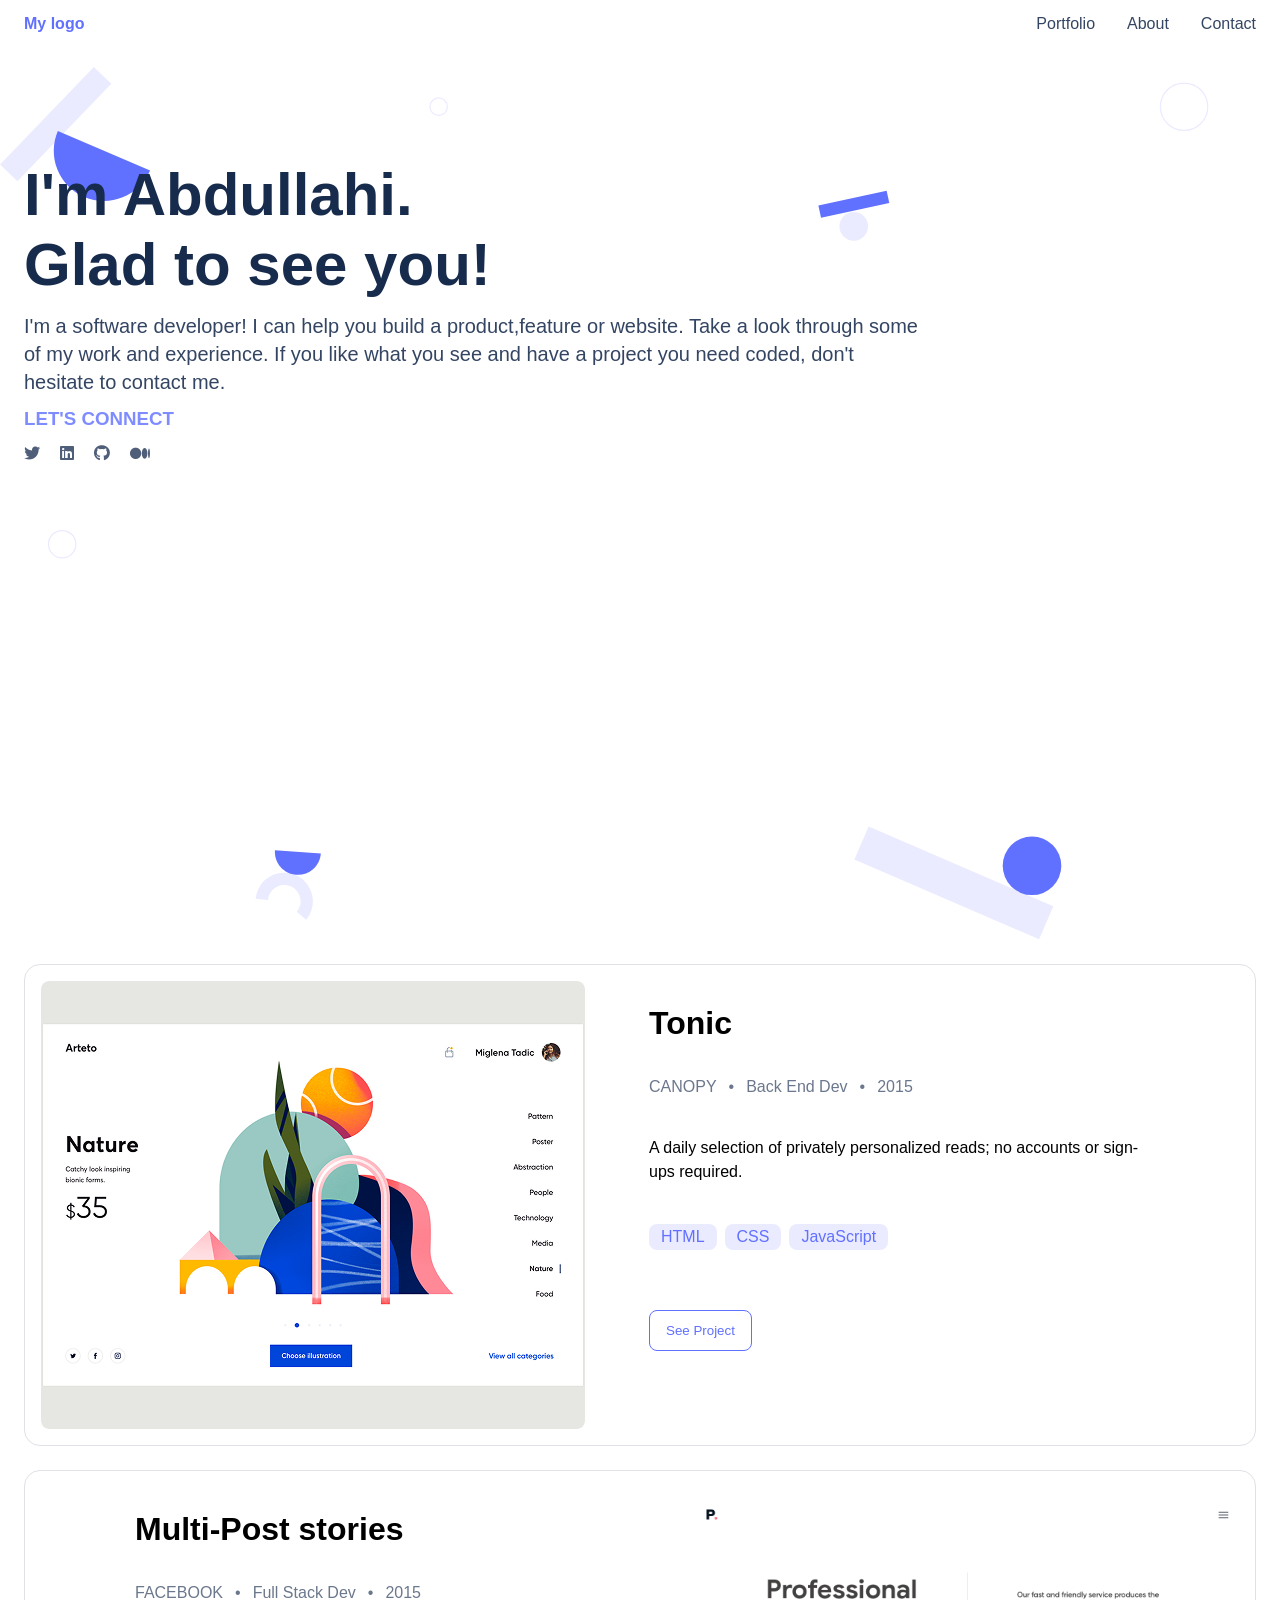
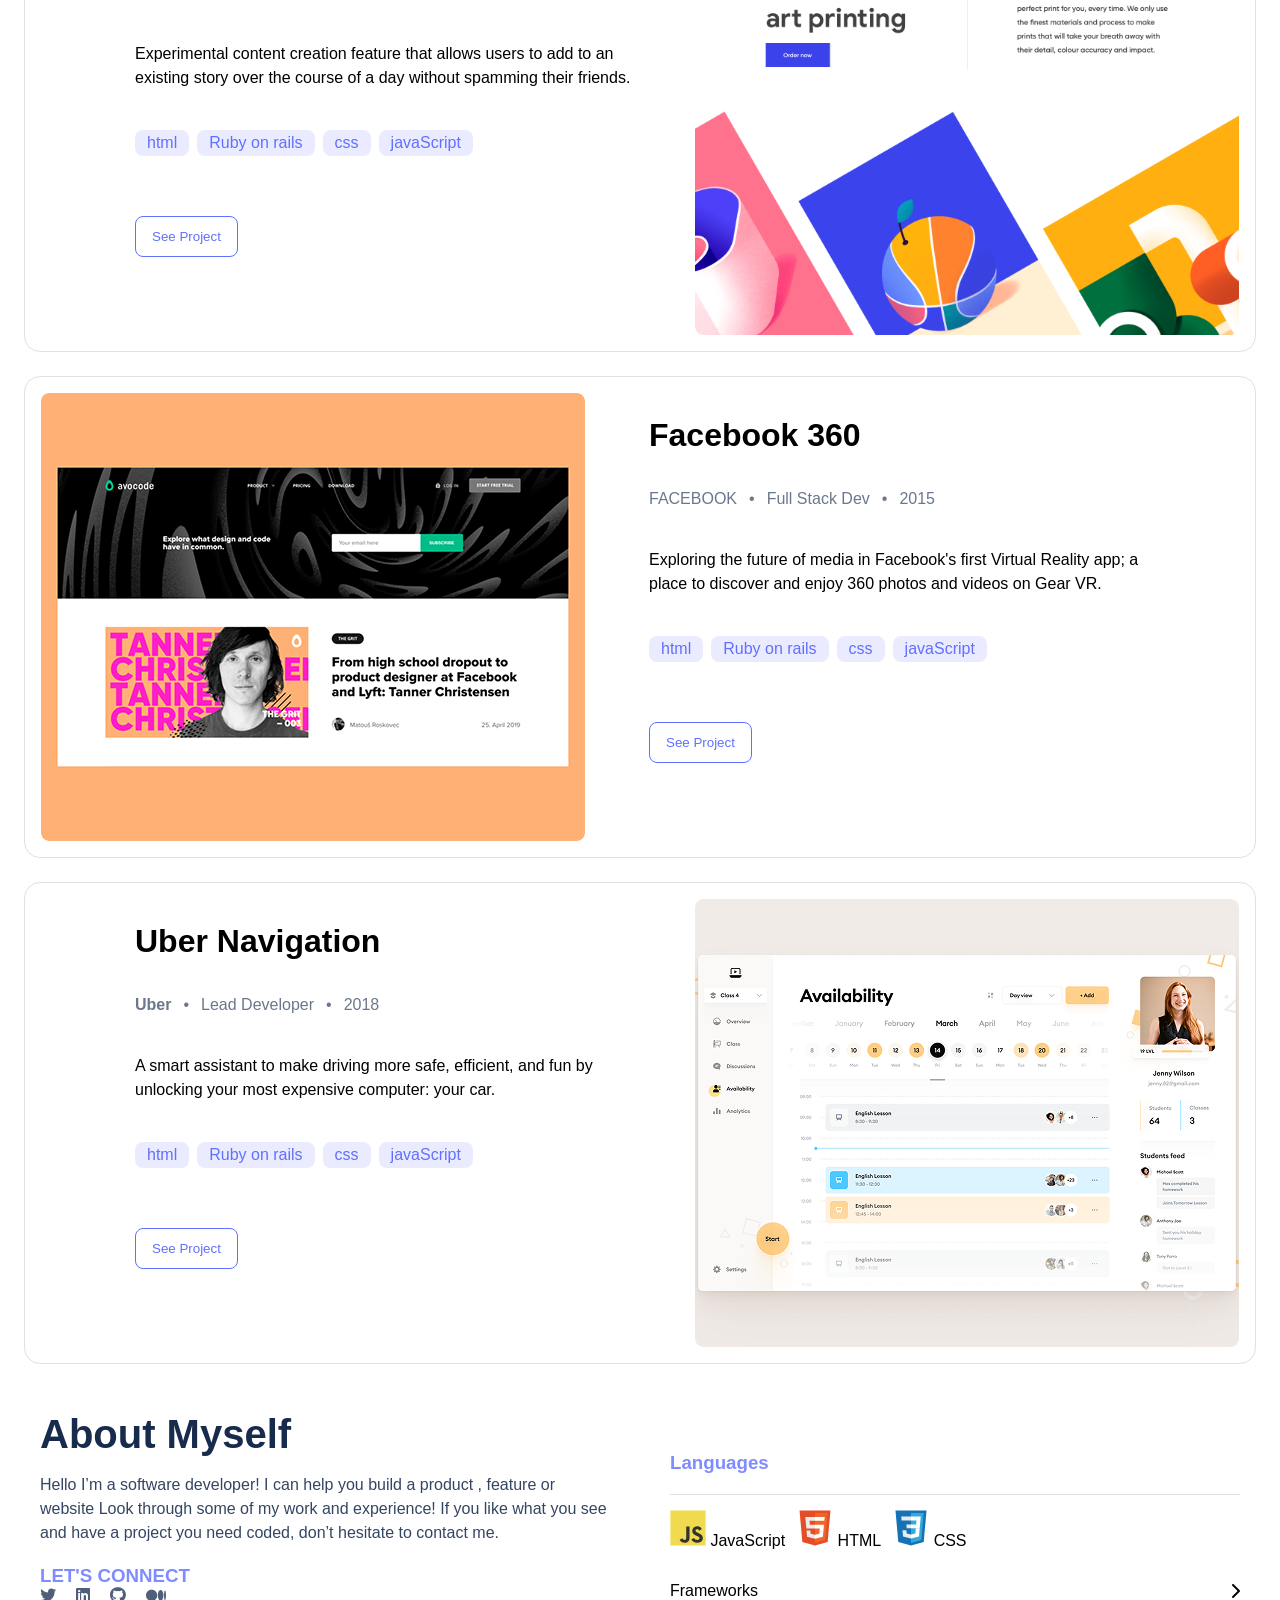
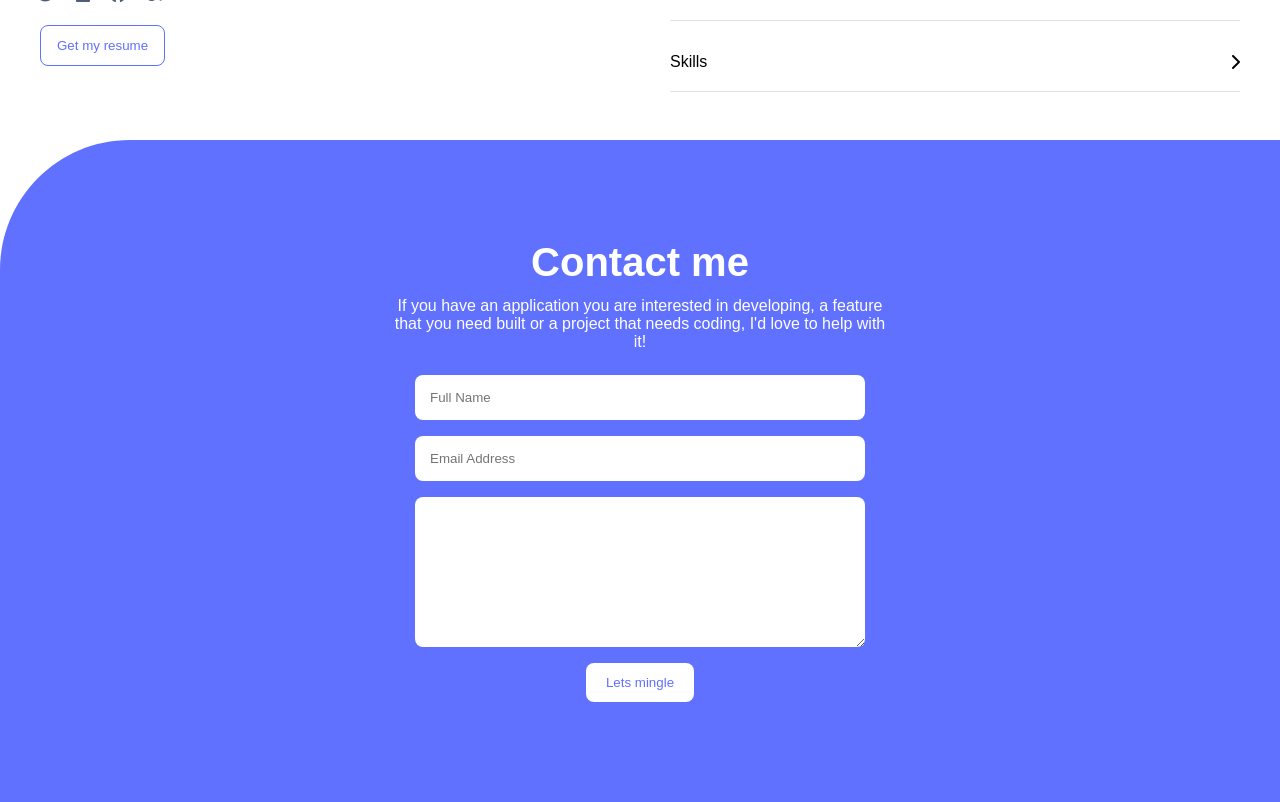
<file: index.html>
<!DOCTYPE html>
<html lang="en" data-theme="dark">
<head>
  <meta charset="UTF-8">
  <meta name="viewport" content="width=device-width, initial-scale=1.0">
  <title>My Portfolio</title>
  <link rel="stylesheet" href="style.css">
    <link rel="stylesheet" href="https://cdnjs.cloudflare.com/ajax/libs/font-awesome/6.5.1/css/all.min.css">
</head>

<body>

<header>
  <nav class="navbar">
    <a href="#" class="logo">My logo</a>
    
    <ul class="nav-links">
      <li><a href="#">Portfolio</a></li>
      <li><a href="#">About</a></li>
      <li><a href="#">Contact</a></li>
    </ul>
  </nav>
</header>

<section class="hero">
<h1>
   I'm Abdullahi.<br>
   Glad to see you!
</h1>
      <p>
      I'm a software developer! I can help you build a product,feature or website. Take a look through some of my work
      and experience. If you like what you see and have a project
      you need coded, don't hesitate to contact me.
    </p>

    <h3>LET'S CONNECT</h3>
 <div class="social-icons">
  <a href="#"><i class="fab fa-twitter"></i></a>
  <a href="#"><i class="fab fa-linkedin"></i></a>
  <a href="#"><i class="fab fa-github"></i></a>
  <a href="#"><i class="fab fa-medium"></i></a>
 </div>
</section>

 
<section class="project-card">
  <img src="images/Snapshoot Portfolio.png" alt="Tonic Project">

  <div class="project-content">
    <h2>Tonic</h2>

    <div class="project-info">
      <span class="company">CANOPY</span>
      <span>•</span>
      <span>Back End Dev</span>
      <span>•</span>
      <span>2015</span>
    </div>

    <p>
      A daily selection of privately personalized reads;
      no accounts or sign-ups required.
    </p>

    <ul class="tags">
      <li>HTML</li>
      <li>CSS</li>
      <li>JavaScript</li>
    </ul>

    <button>See Project</button>
  </div>
</section>

<section class="project-card reverse">
  <img src="images/multi.svg" alt="Multi-Post stories">

  <div class="project-content">
    <h2>Multi-Post stories</h2>

    <div class="project-info">
      <span class="company">FACEBOOK</span>
      <span>•</span>
      <span>Full Stack Dev</span>
      <span>•</span>
      <span>2015</span>
    </div>

    
  <p>
    Experimental content creation feature that allows users to add to an existing story over the course of a day without spamming their friends.
  </p>

    <ul class="tags">
      <li>html</li>
      <li>Ruby on rails</li>
      <li>css</li>
      <li>javaScript</li>
    </ul>

    <button>See Project</button>
  </div>
</section>

<section class="project-card">
  <img src="images/facebook 360.png" alt="Facebook 360">

  <div class="project-content">
    <h2>Facebook 360</h2>

    <div class="project-info">
      <span class="company">FACEBOOK</span>
      <span>•</span>
      <span>Full Stack Dev</span>
      <span>•</span>
      <span>2015</span>
    </div>

    
  <p>
    Exploring the future of media in Facebook's first Virtual Reality app; a place to discover and enjoy 360 photos and videos on Gear VR.
  </p>
    <ul class="tags">
      <li>html</li>
      <li>Ruby on rails</li>
      <li>css</li>
      <li>javaScript</li>
    </ul>

    <button>See Project</button>
  </div>
</section>
 
<section class="project-card reverse">
  <img src="images/uber navigation.png" alt="Uber Navigation">

  <div class="project-content">
    <h2>Uber Navigation</h2>

    <div class="project-info">
      <span class="company"><strong>Uber</strong></span>
      <span>•</span>
      <span>Lead Developer</span>
      <span>•</span>
      <span>2018</span>
    </div>

    
  <p>
    A smart assistant to make driving more safe, efficient, and fun by unlocking your most expensive computer: your car.
  </p>
    <ul class="tags">
      <li>html</li>
      <li>Ruby on rails</li>
      <li>css</li>
      <li>javaScript</li>
    </ul>

    <button>See Project</button>
  </div>
</section>
 

<section class="about">
  <div class="about-container">
    <div class="about-text-left">
    <h2>About Myself</h2>
  <p>
  Hello I’m a software developer! I can help you build a product , feature or website Look through some of my work and experience! If you like what you see and have a project you need coded, don’t hesitate to contact me.
  </p>
  <h3>LET'S CONNECT</h3>
  

<div class="social-icons">
  <a href="#"><i class="fab fa-twitter"></i></a>
  <a href="#"><i class="fab fa-linkedin"></i></a>
  <a href="#"><i class="fab fa-github"></i></a>
  <a href="#"><i class="fab fa-medium"></i></a>
</div>
  <button class="resume-btn">Get my resume</button>
</div>

<div class="skills-right">
  <div class="Skills">
    <div class="skill-row">
      <h3>Languages</h3>
    </div>

  <div class="accordion-content card-grid">
    <div class="skill-card">
        <img src="images/javascript-original.svg" alt="JavaScript" class="skill-icon">
        <span>JavaScript</span>
    </div>

    <div class="skill-card">
        <img src="images/html5-original.svg" alt="HTML" class="skill-icon">
        <span>HTML</span>
    </div>

    <div class="skill-card">
        <img src="images/css3-original.svg" alt="CSS" class="skill-icon">
        <span>CSS</span>
    </div>
<div class="accordion-item">
                <div class="accordion-header">
                    <span>Frameworks</span>
                    <i class="fa-solid fa-chevron-right"></i>
                </div>
            </div>

            <!-- Skills Dropdown -->
            <div class="accordion-item">
                <div class="accordion-header">
                    <span>Skills</span>
                    <i class="fa-solid fa-chevron-right"></i>
                </div>
            </div>
</section>

<section class="contact">
  <h2>Contact me</h2>

  <p>
    If you have an application you are interested in developing,
    a feature that you need built or a project that needs coding,
    I'd love to help with it!
  </p>

  <form>
    <input type="text" placeholder="Full Name" required>

    <input type="email" placeholder="Email Address" required>

    <textarea
      placeholder="Write your message here..."
      maxlength="500"
      required>
    </textarea>

    <button type="submit">Lets mingle</button>
  </form>
</section>

</body>
</html>
</file>
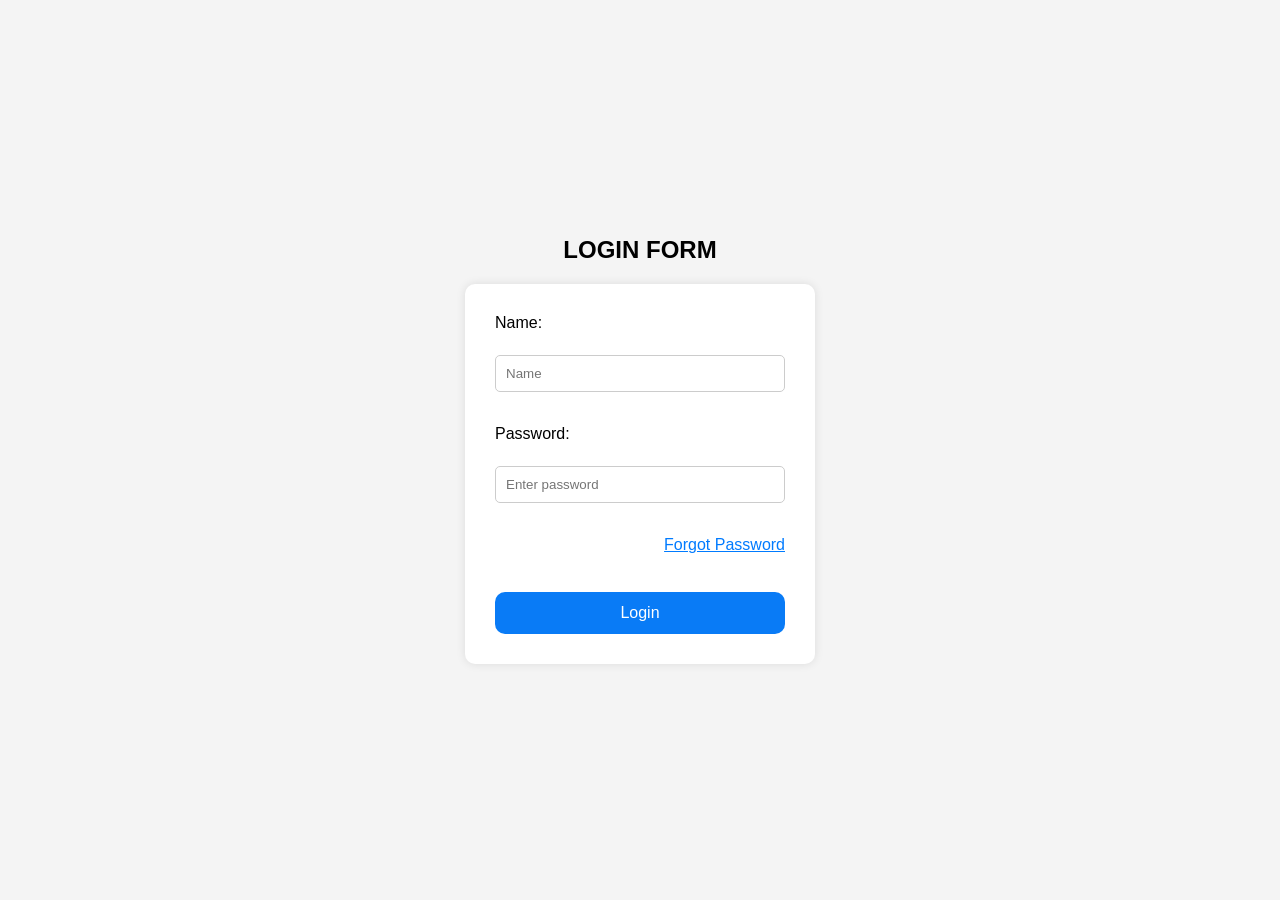
<file: form.html>
<!DOCTYPE html>
<html lang="en" data-theme="dark">
    <head>
        <meta charset="UTF-8">
        <meta name="viewport" content="width=device-width, initial-scale=1.0">
        <title>FORM</title>
        <link rel="stylesheet" href="style.css">
         <style>
    * {
      box-sizing: border-box;
      margin: 0;
      padding: 0;
    }

    body {
      font-family: Arial, sans-serif;
      background: #f4f4f4;
      display: flex;
      justify-content: center;
      align-items: center;
      min-height: 100vh;
      flex-direction: column;
    }
    

    form {
      background-color: rgb(255, 255, 255);
      background-size: cover;
      background-position: center;
      padding: 30px;
      width: 350px;
      border-radius: 10px;
      box-shadow: 0 0 10px rgba(0, 0, 0, 0.1);
    }

    h2 {
      text-align: center;
      margin-bottom: 20px;
    }

    label {
      display: block;
      margin-bottom: 5px;
    }

    input,
    textarea {
      width: 100%;
      padding: 10px;
      margin-bottom: 15px;
      border: 1px solid #ccc;
      border-radius: 5px;
    }

    textarea {
      resize: vertical;
      height: 100px;
    }

    button {
      width: 100%;
      padding: 12px;
      border: none;
      background: #097bf6;
      color: white;
      border-radius: 10px;
      cursor: pointer;
      font-size: 16px;
    }

    button:hover {
      background: #097bf6;
    }

    a {
  display: block;
  text-align: right;
  text-decoration: underline;
  color: #007bff;
  margin-bottom: 20px;
  }
  </style>
    </head>
    <body>
        <h2>LOGIN FORM</h2>
      <form>
    <label for="name">Name:</label><br>
    <input type="text" id="name" placeholder="Name"><br><br>

    <label for="Password">Password:</label><br>
    <input type="password" id="password" placeholder="Enter password"><br><br>
  
    <a href="#">Forgot Password</a><br>
    

    <button type="submit">Login</button>
  </form>

    </body>
</html>
</file>
<file: style.css>
* {
  margin: 0;
  padding: 0;
  box-sizing: border-box;
}

body {
  font-family: Poppins, sans-serif;
  justify-content: center;
}

.menu {
  font-size: 24px;
  cursor: pointer;
  margin-right: 10px;
  display: none;
}
.hero {
  padding: 120px 100px;
}

.hero-content {
  display: flex;
  flex-direction: column;
  gap: 12px;
}

.hero h1 {
  font-size: 60px;
  line-height: 70px;
  color: #172b4d;
}

.hero p {
  font-size: 20px;
  max-width: 900px;
  line-height: 28px;
  color: #344563;
  margin: 12px 0;
}

.hero h3 {
 color: #7f8cff;
 margin-bottom: 15px;
}

.social-icons {
  display: flex;
  gap: 20px;
}

.social-icons a {
  text-decoration: none;
  color: #505f79;
}

header {
  padding: 20px;
}

nav {
  position: fixed;
  top: 0;
  left: 0;
  width: 100%;
  background-color: white;
  z-index: 1000;
  display: flex;
  justify-content: space-between;
  align-items: center;
  padding: 15px 24px;
  box-sizing: border-box;
}

.logo {
  color: #6070ff;
  text-decoration: none;
  font-weight: 900;
}

.nav-links {
  display: none;
  list-style: none;
  gap: 32px;
}

.nav-links a {
  text-decoration: none;
  color: #344563;
  display: block;
}

.hero {
  min-height: 100vh;
  background-image: url("images/Header\ bg.svg");
  background-repeat: no-repeat;
  background-size: cover;
  padding: 120px 24px;
}

.nav-links {
  display: flex;
  list-style: none;
}

.nav-links.show {
  display: flex;
}
.works {
  padding-top: 100px;
}
.about {
  padding: 24px;
  background: #fff;
  display: flex;
  flex-direction: column;
  gap: 24px;
}

.about h2 {
  font-size: 40px;
  color: #172b4d;
}

.skills{
  width: 100%;
  margin-top: 30px;
}

.about p {
  line-height: 24px;
  color: #344563;
  margin: 16px 0;
}

.about h3 {
  color: #7f8cff;
  margin-top: 20px;
}



.language-card {
  background: #f7f7f9;
  padding: 16px;
  border-radius: 8px;
  margin-bottom: 12px;
  font-weight: 500;
  width: 120px;
  height: 120px;
}

.resume-btn{
  border: 1px solid #6070ff;
  background: white;
  color: #6070ff;
  padding: 12px 16px;
  border-radius: 8px;
  margin-top: 20px;
  width: fit-content;
  cursor: pointer;
}
.skill-row {
  display: flex;
  justify-content: space-between;
  align-items: center;
  padding: 20px 0;
  border-bottom: 1px solid #dfe1e6;
}


.languages{
  display: flex;
  gap: 12px;
  margin-top: 20px;
  flex-wrap: wrap;
 }
 

img {
  max-width: 100%;
  height: auto;
}
@media screen and (min-width: 768px) {

/* FORCED SIDE-BY-SIDE GRID */
  .about-container {
    display: grid !important; 
    grid-template-columns: 1fr 1fr; /* Splits layout into 2 equal halves */
    align-items: flex-start;
    gap: 60px;
    max-width: 1200px;
    margin: 0 auto;
  }

  .skill-icon {
    width: 36px;
    height: 36px;
    object-fit: contain; /* Ensures the logos don't stretch or distort */
}
}

.about-text-left,
.skills-right{
  width: 100%;
}

  /* Mobile styles (375px and above) */
/* Container for the cards to sit side-by-side inside their row */
.accordion-content.card-grid {
  display: flex;
  flex-wrap: wrap; /* Allows cards to wrap to a new line if they run out of space */
  gap: 12px;
  margin-top: 15px;
  margin-bottom: 24px; /* Creates spacing before the Frameworks item */
  width: 100%; /* Forces the container to take full width */
}

/* Ensure the dropdown rows break onto a new line completely */
.accordion-item {
  display: block;
  width: 100%; 
  clear: both;
}

.accordion-header {
  display: flex;
  justify-content: space-between;
  align-items: center;
  padding: 20px 0;
  border-bottom: 1px solid #dfe1e6;
  width: 100%;
}
.contact {
  background-image: url("images/contact\ form-\ background-shape-desktop.svg");
  background-size: cover;
  background-repeat: no-repeat;
  text-align: center;
  padding: 100px 24px;
  color: white;
}

.contact h2 {
  font-size: 40px;
  margin-bottom: 12px;
}

.contact p {
  max-width: 500px;
  margin: 0 auto 24px;
}

.contact form {
  display: flex;
  flex-direction: column;
  gap: 16px;
  max-width: 450px;
  margin: 0 auto;
}

.contact input,
.contact textarea {
  padding: 15px;
  border: none;
  border-radius: 8px;
}

.contact textarea {
  min-height: 150px;
}

.contact button {
  width: fit-content;
  margin: 0 auto;
  padding: 12px 20px;
  border: none;
  border-radius: 8px;
  color: #6070ff;
  background: white;
  cursor: pointer;
}
@media screen and (min-width: 768px) {
.project-card {
  background: #fff;
  border: 1px solid #dfe1e6;
  border-radius: 16px;
  padding: 16px;
  margin: 24px;
  display: flex;
  flex-direction: row;
  align-items: flex-start;
  gap: 40px;
 }

.project-content {
  max-width: 544px;
  padding: 24px;
  display: flex;
  flex-direction: column;
  gap: 24px;
}
.project-card img {
  width: 60%;
  border-radius: 8px;
  width: 100%;
  height: auto;
  max-width: 544px;
}


  .reverse {
    flex-direction: row-reverse;
    align-items: flex-start;
  }
}

  .project-card.reverse {
    align-items: flex-start;
  }

.project-content h2 {
  font-size: 32px;
  margin-bottom: 12px ;
}
.project-content p {
  margin-bottom: 16px;
  line-height: 24px;
}

.project-info {
  display: flex;
  gap: 12px;
  color: #6b778c;
  margin-bottom: 16px;
  flex-wrap: wrap;
  font-family: sans-serif;
}

.tags {
  display: flex;
  gap: 8px;
  list-style: none;
  padding: 0;
  margin-bottom: 20px;
}

.tags li {
  background: #ebebff;
  color: #6070ff;
  padding: 4px 12px;
  border-radius: 8px;
}

.project-content button {
  margin-top: 16px;
  padding: 12px 16px;
  border: 1px solid #6070ff;
  background: white;
  color: #6070ff;
  border-radius: 8px;
  width: fit-content;
}
</file>
